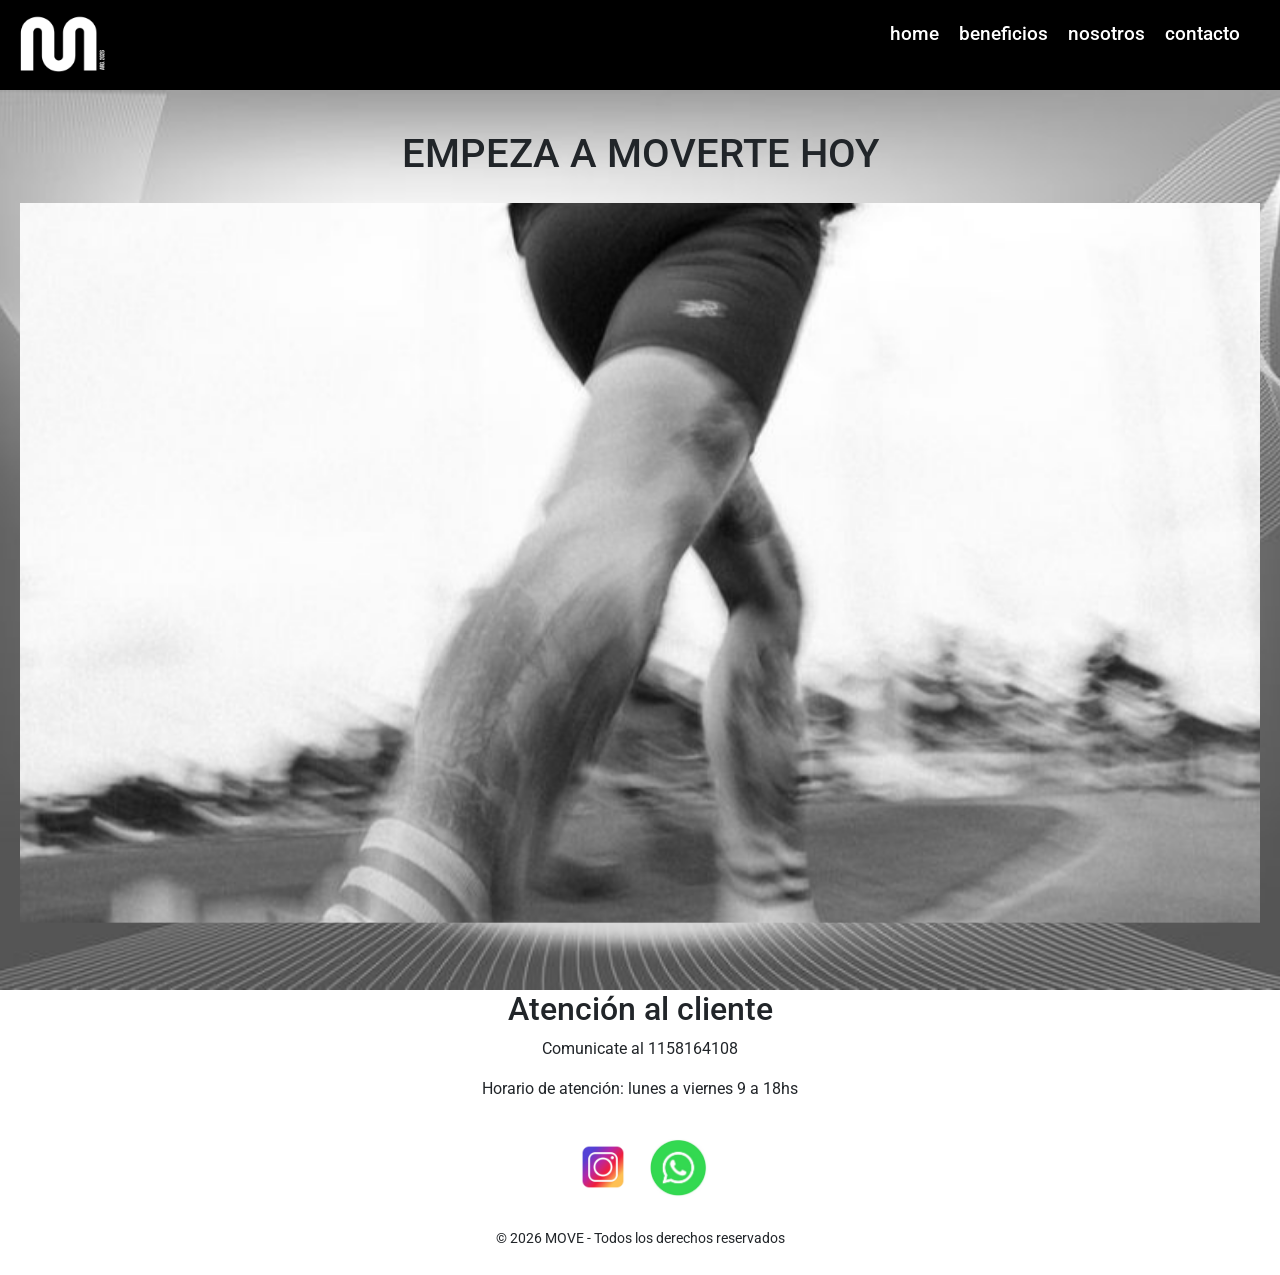
<file: index.html>
<!DOCTYPE html>
<html lang="en">

<head>
    <meta charset="UTF-8">
    <meta name="viewport" content="width=device-width, initial-scale=1.0">
    <meta name="description"
        content="MOVE es un club de beneficios deportivos que conecta tu entrenamiento con descuentos, experiencias y recompensas para potenciar tu rendimiento.">
    <meta name="keywords"
        content="club de beneficios deportivos, descuentos fitness, running, gimnasios, recompensas, bienestar, MOVE, actividad física, comunidad deportiva">

    <title>Document</title>

    <!-- link BS -->
    <link href="https://cdn.jsdelivr.net/npm/bootstrap@5.3.8/dist/css/bootstrap.min.css" rel="stylesheet"
        integrity="sha384-sRIl4kxILFvY47J16cr9ZwB07vP4J8+LH7qKQnuqkuIAvNWLzeN8tE5YBujZqJLB" crossorigin="anonymous">

    <link rel="stylesheet" href="./sass/main.scss">
</head>
<link rel="stylesheet" href="./css/estilos.css">

<body>

    <header class="header">

        <img class="logo" src="./img/portada negra.png" alt="portada move">

        <nav class="nav">
            <ul class="headerul">
                <li><a href="#">home</a></li>
                <li><a href="./pages/beneficios.html">beneficios</a></li>
                <li><a href="./pages/nosotros.html">nosotros</a></li>
                <li><a href="./pages/contacto.html">contacto</a></li>
            </ul>
        </nav>

    </header>


    <main class="presentacion">

        <!-- presentacion -->

        <div class="titulo">
            <h1>Empeza a moverte hoy</h1>
        </div>

        <div class="carousel-move">
            <div id="carouselExampleSlidesOnly" class="carousel slide" data-bs-ride="carousel">
                <div class="carousel-inner">
                    <div class="carousel-item active">
                        <img src="./img/carrousel2.png" class="d-block w-100" alt="carousel-img">
                    </div>
                    <div class="carousel-item">
                        <img src="./img/carrousel1.jpg" class="d-block w-100" alt="carousel-img">
                    </div>
                    <div class="carousel-item">
                        <img src="./img/carrousel3.png" class="d-block w-100" alt="carousel-img">
                    </div>
                </div>
            </div>
        </div>

    </main>

    <footer class="footer">

        <div class="atencion">
            <h2>Atención al cliente</h2>
            <p>Comunicate al 1158164108</p>
            <p>Horario de atención: lunes a viernes 9 a 18hs</p>
        </div>

        <section class="redes">
            <img class="instagram" src="./img/2227.jpg" alt="Instagram MOVE">
            <img class="whastapp" src="./img/whatsapp.jpg" alt="whatsapp">
        </section>

        <p class="copy">© 2026 MOVE - Todos los derechos reservados</p>

    </footer>

    <!--JS de BS-->
    <script src="https://cdn.jsdelivr.net/npm/bootstrap@5.3.8/dist/js/bootstrap.bundle.min.js"
        integrity="sha384-FKyoEForCGlyvwx9Hj09JcYn3nv7wiPVlz7YYwJrWVcXK/BmnVDxM+D2scQbITxI"
        crossorigin="anonymous"></script>

</body>

</html>
</file>
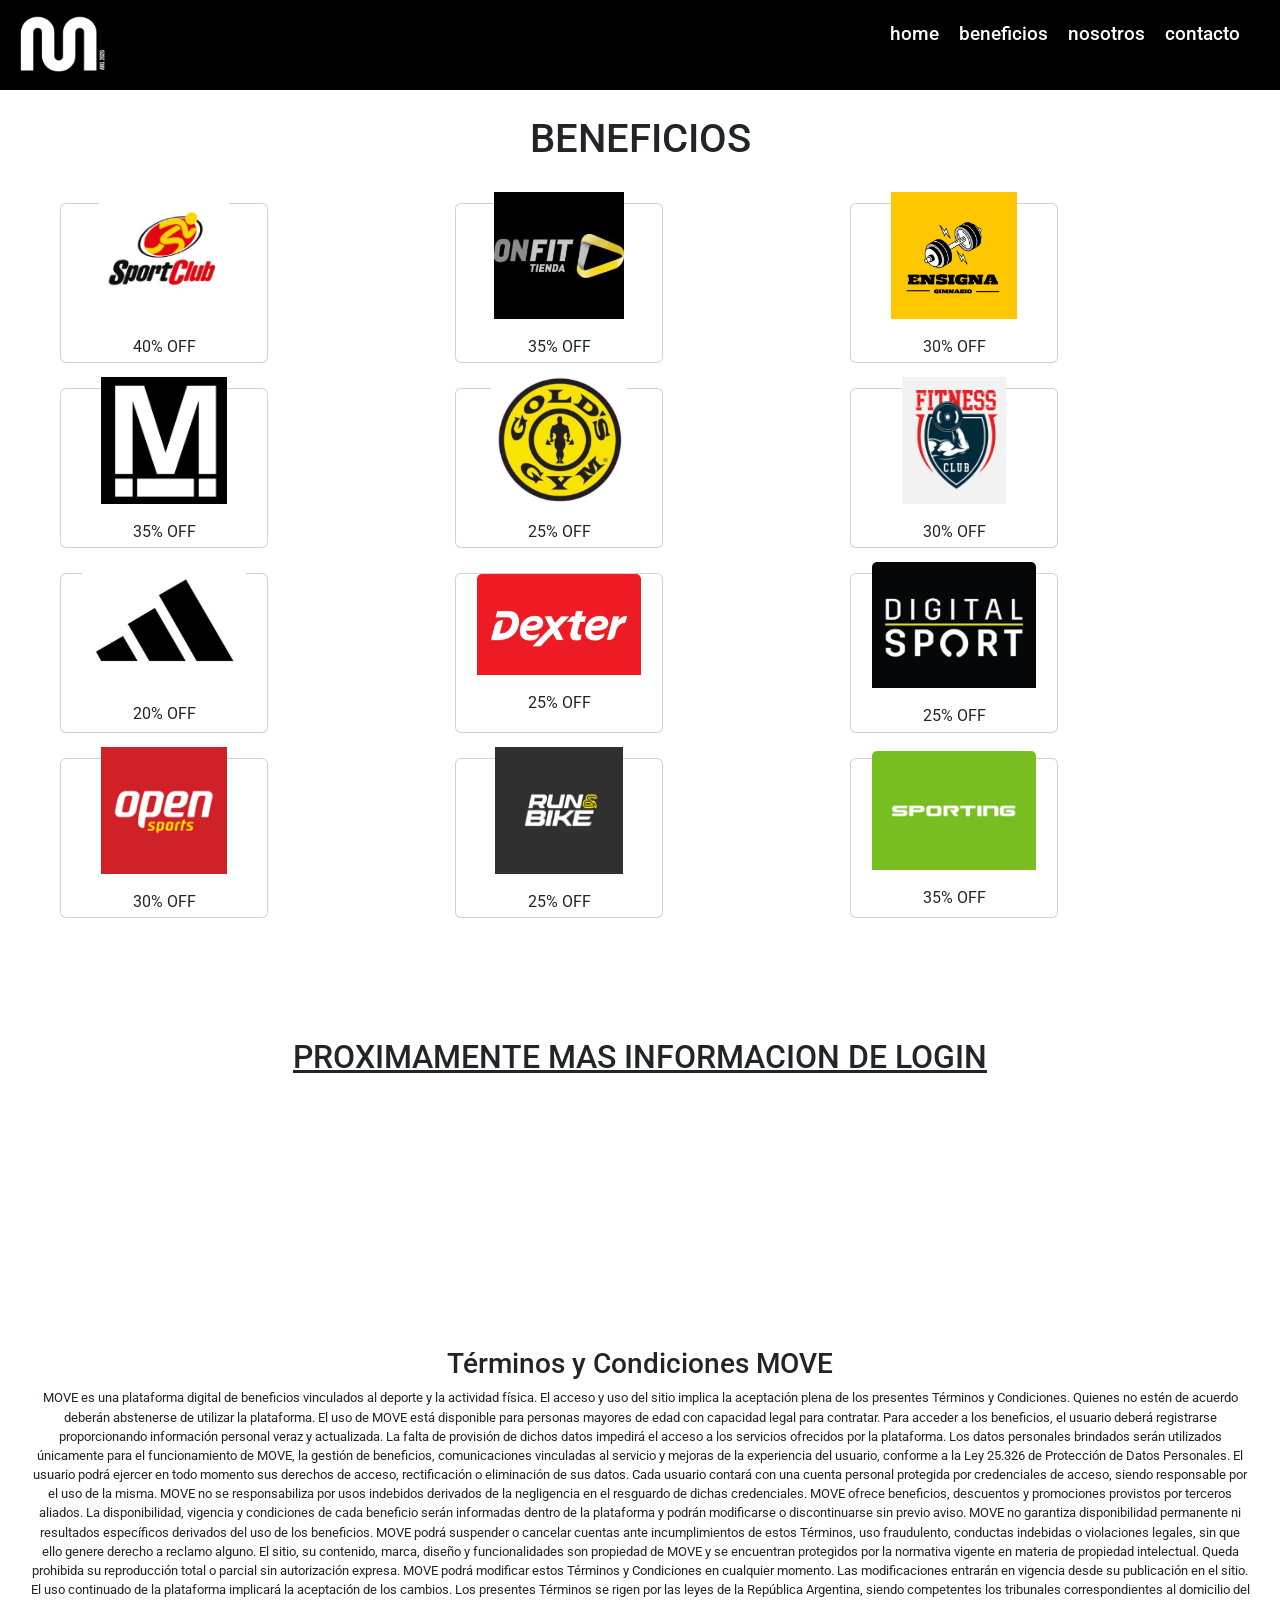
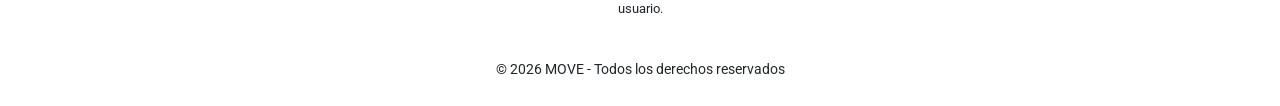
<file: pages/beneficios.html>
<!DOCTYPE html>
<html lang="en">

<head>
    <meta charset="UTF-8">
    <meta name="viewport" content="width=device-width, initial-scale=1.0">
    <meta name="description"
        content="Entrená, sumá beneficios y superate. MOVE es el club que transforma tu actividad física en descuentos, recompensas y experiencias.">
    <meta name="keywords"
        content="club de beneficios deportivos, descuentos fitness, running, gimnasios, recompensas, bienestar, MOVE, actividad física, comunidad deportiva">
    
        <title>Document</title>

    <!-- link BS -->
    <link href="https://cdn.jsdelivr.net/npm/bootstrap@5.3.8/dist/css/bootstrap.min.css" rel="stylesheet"
        integrity="sha384-sRIl4kxILFvY47J16cr9ZwB07vP4J8+LH7qKQnuqkuIAvNWLzeN8tE5YBujZqJLB" crossorigin="anonymous">

    <link rel="stylesheet" href="../css/estilos.css">
</head>

<body>
    <header class="header">

        <!--logo-->
        <a href="../index.html"> <img class="logo" src="../img/portada negra.png" alt="que muestra la img"> </a>


        <nav class="nav">

            <ul class="headerul">
                <li> <a href="../index.html">home</a></li>
                <li><a href="#">beneficios</a></li>
                <li><a href="./nosotros.html">nosotros</a></li>
                <li><a href="./contacto.html">contacto</a></li>
            </ul>

        </nav>

        <h1 class="titulo1">Beneficios</h1>

    </header>

    <main>

        <div class="cards-grid">

            <div class="card" style="width: 13rem;">
                <img src="../img/sportclub.jpeg" class="card-img-top">
                <div class="card-body">
                    <p class="card-text">40% OFF</p>
                </div>
            </div>

            <div class="card" style="width: 13rem;">
                <img src="../img/onfit.png" class="card-img-top">
                <div class="card-body">
                    <p class="card-text">35% OFF</p>
                </div>
            </div>

            <div class="card" style="width: 13rem;">
                <img src="../img/ensignaclub.png" class="card-img-top">
                <div class="card-body">
                    <p class="card-text">30% OFF</p>
                </div>
            </div>

            <div class="card" style="width: 13rem;">
                <img src="../img/megatlon.png" class="card-img-top">
                <div class="card-body">
                    <p class="card-text">35% OFF</p>
                </div>
            </div>

            <div class="card" style="width: 13rem;">
                <img src="../img/gymgolds.png" class="card-img-top">
                <div class="card-body">
                    <p class="card-text">25% OFF</p>
                </div>
            </div>

            <div class="card" style="width: 13rem;">
                <img src="../img/fitnessclub.png" class="card-img-top">
                <div class="card-body">
                    <p class="card-text">30% OFF</p>
                </div>
            </div>

            <div class="card" style="width: 13rem;">
                <img src="../img/logo-adidas.png" class="card-img-top">
                <div class="card-body">
                    <p class="card-text">20% OFF</p>
                </div>
            </div>

            <div class="card" style="width: 13rem;">
                <img src="../img/logo-dexter.png" class="card-img-top">
                <div class="card-body">
                    <p class="card-text">25% OFF</p>
                </div>
            </div>

            <div class="card" style="width: 13rem;">
                <img src="../img/logo-digitalsport.png" class="card-img-top">
                <div class="card-body">
                    <p class="card-text">25% OFF</p>
                </div>
            </div>

            <div class="card" style="width: 13rem;">
                <img src="../img/logo-opensport.png" class="card-img-top">
                <div class="card-body">
                    <p class="card-text">30% OFF</p>
                </div>
            </div>

            <div class="card" style="width: 13rem;">
                <img src="../img/logo-runandbike.png" class="card-img-top">
                <div class="card-body">
                    <p class="card-text">25% OFF</p>
                </div>
            </div>

            <div class="card" style="width: 13rem;">
                <img src="../img/logo-sporting.png" class="card-img-top">
                <div class="card-body">
                    <p class="card-text">35% OFF</p>
                </div>
            </div>

        </div>

        <h2 class="login"> Proximamente mas informacion de login </h2>

        <div class="condiciones">
            <h3> Términos y Condiciones MOVE</h3>

            <p> MOVE es una plataforma digital de beneficios vinculados al deporte y la actividad física. El acceso y
                uso
                del sitio implica la aceptación plena de los presentes Términos y Condiciones. Quienes no estén de
                acuerdo
                deberán abstenerse de utilizar la plataforma.

                El uso de MOVE está disponible para personas mayores de edad con capacidad legal para contratar. Para
                acceder a los beneficios, el usuario deberá registrarse proporcionando información personal veraz y
                actualizada. La
                falta de provisión de dichos datos impedirá el acceso a los servicios ofrecidos por la plataforma.

                Los datos personales brindados serán utilizados únicamente para el funcionamiento de MOVE, la gestión de
                beneficios, comunicaciones vinculadas al servicio y mejoras de la experiencia del usuario, conforme a la
                Ley
                25.326 de Protección de Datos Personales. El usuario podrá ejercer en todo momento sus derechos de
                acceso,
                rectificación o eliminación de sus datos.

                Cada usuario contará con una cuenta personal protegida por credenciales de acceso, siendo responsable
                por el
                uso de la misma. MOVE no se responsabiliza por usos indebidos derivados de la negligencia en el
                resguardo de
                dichas credenciales.

                MOVE ofrece beneficios, descuentos y promociones provistos por terceros aliados. La disponibilidad,
                vigencia
                y condiciones de cada beneficio serán informadas dentro de la plataforma y podrán modificarse o
                discontinuarse
                sin previo aviso. MOVE no garantiza disponibilidad permanente ni resultados específicos derivados del
                uso de
                los
                beneficios.

                MOVE podrá suspender o cancelar cuentas ante incumplimientos de estos Términos, uso fraudulento,
                conductas
                indebidas o violaciones legales, sin que ello genere derecho a reclamo alguno.

                El sitio, su contenido, marca, diseño y funcionalidades son propiedad de MOVE y se encuentran protegidos
                por
                la normativa vigente en materia de propiedad intelectual. Queda prohibida su reproducción total o
                parcial
                sin
                autorización expresa.

                MOVE podrá modificar estos Términos y Condiciones en cualquier momento. Las modificaciones entrarán en
                vigencia desde su publicación en el sitio. El uso continuado de la plataforma implicará la aceptación de
                los
                cambios.

                Los presentes Términos se rigen por las leyes de la República Argentina, siendo competentes los
                tribunales
                correspondientes al domicilio del usuario. </p>
        </div>


    </main>

    <!-- footer-->
    <footer>

        <p class="copy">© 2026 MOVE - Todos los derechos reservados</p>

    </footer>

    <!--JS de BS-->
    <script src="https://cdn.jsdelivr.net/npm/bootstrap@5.3.8/dist/js/bootstrap.bundle.min.js"
        integrity="sha384-FKyoEForCGlyvwx9Hj09JcYn3nv7wiPVlz7YYwJrWVcXK/BmnVDxM+D2scQbITxI"
        crossorigin="anonymous"></script>

</body>


</html>
</file>
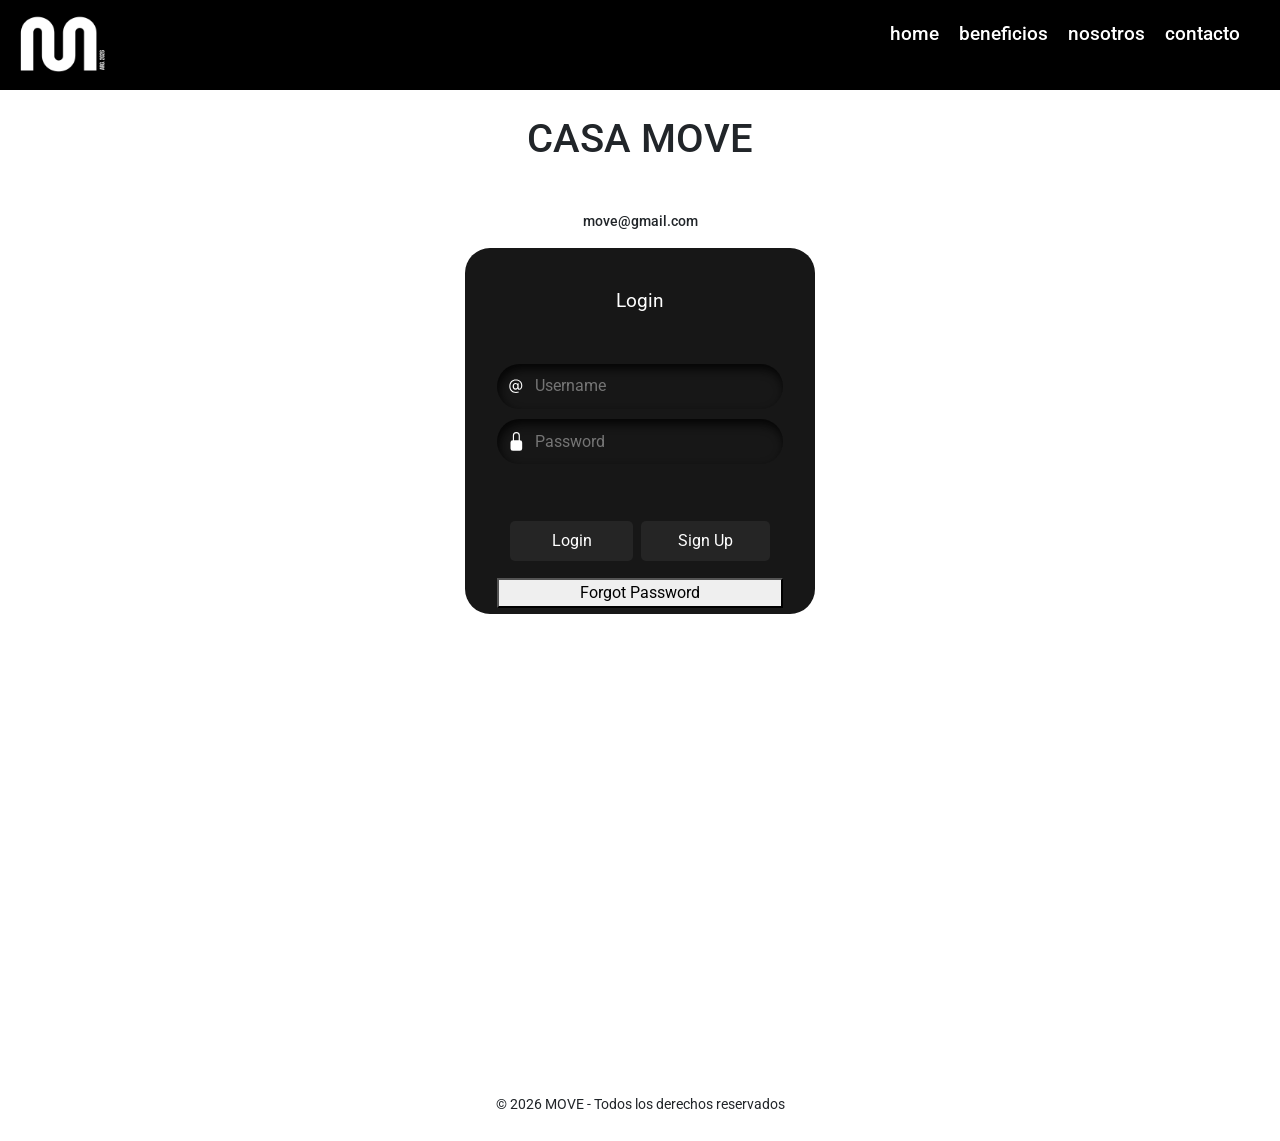
<file: pages/contacto.html>
<!DOCTYPE html>
<html lang="en">

<head>
    <meta charset="UTF-8">
    <meta name="viewport" content="width=device-width, initial-scale=1.0">
    <meta name="description"
        content="MOVE es una comunidad deportiva donde tu esfuerzo se convierte en beneficios reales, desafíos y recompensas que te motivan a ir más allá.">
    <meta name="keywords"
        content="club de beneficios deportivos, descuentos fitness, running, gimnasios, recompensas, bienestar, MOVE, actividad física, comunidad deportiva">
    
        <title>Document</title>

    <!-- link BS -->
    <link href="https://cdn.jsdelivr.net/npm/bootstrap@5.3.8/dist/css/bootstrap.min.css" rel="stylesheet"
        integrity="sha384-sRIl4kxILFvY47J16cr9ZwB07vP4J8+LH7qKQnuqkuIAvNWLzeN8tE5YBujZqJLB" crossorigin="anonymous">

    <link rel="stylesheet" href="../css/estilos.css">
</head>

<body>
    <header class="header">
        <!--logo-->
        <a href="../index.html"> <img class="logo" src="../img/portada negra.png" alt="que muestra la img"> </a>


        <nav class="nav">

            <ul class="headerul">

                <li><a href="../index.html">home</a></li>
                <li><a href="./beneficios.html">beneficios</a></li>
                <li><a href="./nosotros.html">nosotros</a></li>
                <li><a href="#">contacto</a></li>
            </ul>

        </nav>
    </header>

    <main>

        <h1 class="titulo1">Casa Move</h1>

        <h2 class="copy">move@gmail.com</h2>

        <!-- From Uiverse.io by Praashoo7 -->
        <form class="form">
            <p id="heading">Login</p>
            <div class="field">
                <svg class="input-icon" xmlns="http://www.w3.org/2000/svg" width="16" height="16" fill="currentColor"
                    viewBox="0 0 16 16">
                    <path
                        d="M13.106 7.222c0-2.967-2.249-5.032-5.482-5.032-3.35 0-5.646 2.318-5.646 5.702 0 3.493 2.235 5.708 5.762 5.708.862 0 1.689-.123 2.304-.335v-.862c-.43.199-1.354.328-2.29.328-2.926 0-4.813-1.88-4.813-4.798 0-2.844 1.921-4.881 4.594-4.881 2.735 0 4.608 1.688 4.608 4.156 0 1.682-.554 2.769-1.416 2.769-.492 0-.772-.28-.772-.76V5.206H8.923v.834h-.11c-.266-.595-.881-.964-1.6-.964-1.4 0-2.378 1.162-2.378 2.823 0 1.737.957 2.906 2.379 2.906.8 0 1.415-.39 1.709-1.087h.11c.081.67.703 1.148 1.503 1.148 1.572 0 2.57-1.415 2.57-3.643zm-7.177.704c0-1.197.54-1.907 1.456-1.907.93 0 1.524.738 1.524 1.907S8.308 9.84 7.371 9.84c-.895 0-1.442-.725-1.442-1.914z">
                    </path>
                </svg>
                <input autocomplete="off" placeholder="Username" class="input-field" type="text">
            </div>
            <div class="field">
                <svg class="input-icon" xmlns="http://www.w3.org/2000/svg" width="16" height="16" fill="currentColor"
                    viewBox="0 0 16 16">
                    <path
                        d="M8 1a2 2 0 0 1 2 2v4H6V3a2 2 0 0 1 2-2zm3 6V3a3 3 0 0 0-6 0v4a2 2 0 0 0-2 2v5a2 2 0 0 0 2 2h6a2 2 0 0 0 2-2V9a2 2 0 0 0-2-2z">
                    </path>
                </svg>
                <input placeholder="Password" class="input-field" type="password">
            </div>
            <div class="btn">
                <button
                    class="button1">&nbsp;&nbsp;&nbsp;&nbsp;&nbsp;&nbsp;Login&nbsp;&nbsp;&nbsp;&nbsp;&nbsp;&nbsp;</button>
                <button class="button2">Sign Up</button>
            </div>
            <button class="button3">Forgot Password</button>
        </form>


        <iframe class="mapa"
            src="https://www.google.com/maps/embed?pb=!1m18!1m12!1m3!1d3275.037125497195!2d-58.45427662444786!3d-34.830159072873954!2m3!1f0!2f0!3f0!3m2!1i1024!2i768!4f13.1!3m3!1m2!1s0x95bcd3fa75db991f%3A0x6a4f0b601828a6a5!2sBCG%2C%20T.%20Ghersi%20329%2C%20B1841%20Monte%20Grande%2C%20Provincia%20de%20Buenos%20Aires!5e0!3m2!1ses-419!2sar!4v1768160810216!5m2!1ses-419!2sar"
            referrerpolicy="no-referrer-when-downgrade">

        </iframe>

    </main>


    <footer>
        <p class="copy">© 2026 MOVE - Todos los derechos reservados</p>
    </footer>

    <!--JS de BS-->
    <script src="https://cdn.jsdelivr.net/npm/bootstrap@5.3.8/dist/js/bootstrap.bundle.min.js"
        integrity="sha384-FKyoEForCGlyvwx9Hj09JcYn3nv7wiPVlz7YYwJrWVcXK/BmnVDxM+D2scQbITxI"
        crossorigin="anonymous"></script>

</body>

</html>
</file>
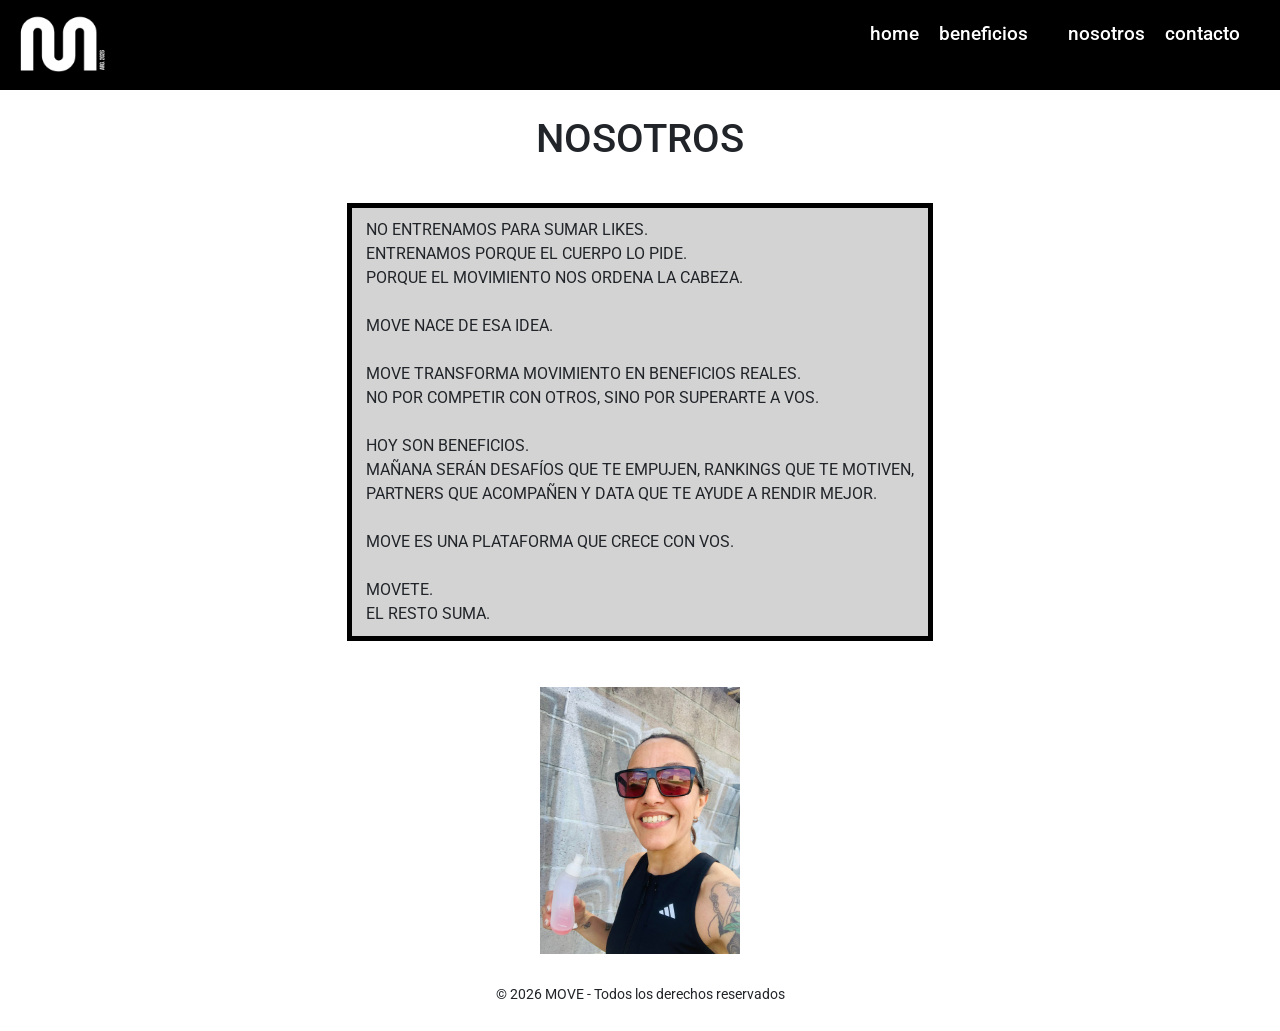
<file: pages/nosotros.html>
<!DOCTYPE html>
<html lang="en">

<head>
    <meta charset="UTF-8">
    <meta name="viewport" content="width=device-width, initial-scale=1.0">
    <meta name="description"
        content="MOVE es una comunidad deportiva donde tu esfuerzo se convierte en beneficios reales, desafíos y recompensas que te motivan a ir más allá.">
    <meta name="keywords"
        content="club de beneficios deportivos, descuentos fitness, running, gimnasios, recompensas, bienestar, MOVE, actividad física, comunidad deportiva">

    <title>Document</title>

    <!-- link BS -->
    <link href="https://cdn.jsdelivr.net/npm/bootstrap@5.3.8/dist/css/bootstrap.min.css" rel="stylesheet"
        integrity="sha384-sRIl4kxILFvY47J16cr9ZwB07vP4J8+LH7qKQnuqkuIAvNWLzeN8tE5YBujZqJLB" crossorigin="anonymous">

    <link rel="stylesheet" href="../css/estilos.css">
</head>

<body>
    <header class="header">

        <!--logo-->
        <a href="../index.html"> <img class="logo" src="../img/portada negra.png" alt="que muestra la img"> </a>




        <nav class="nav">

            <ul class="headerul">

                <li><a href="../index.html">home</a></li>
                <li><a href="./beneficios.html">beneficios</a>
                <li>
                <li><a href="#">nosotros</a></li>
                <li><a href="./contacto.html">contacto</a></li>

            </ul>
        </nav>
        <h1 class="titulo1">Nosotros</h1>

    </header>

    <main>
        <div class="contenedor-textoimp">
            <p class="textoimp"> No entrenamos para sumar likes.
                Entrenamos porque el cuerpo lo pide.
                Porque el movimiento nos ordena la cabeza.

                MOVE nace de esa idea.

                MOVE transforma movimiento en beneficios reales.
                No por competir con otros, sino por superarte a vos.

                Hoy son beneficios.
                Mañana serán desafíos que te empujen, rankings que te motiven,
                partners que acompañen y data que te ayude a rendir mejor.

                MOVE es una plataforma que crece con vos.

                Movete.
                El resto suma. </p>
        </div>

        <img class="eri" src="../img/eri.jpeg" alt="soy yo su creadora">

    </main>

    <footer>
        <p class="copy">© 2026 MOVE - Todos los derechos reservados</p>
    </footer>

    <!--JS de BS-->
    <script src="https://cdn.jsdelivr.net/npm/bootstrap@5.3.8/dist/js/bootstrap.bundle.min.js"
        integrity="sha384-FKyoEForCGlyvwx9Hj09JcYn3nv7wiPVlz7YYwJrWVcXK/BmnVDxM+D2scQbITxI"
        crossorigin="anonymous"></script>

</body>

</html>
</file>
<file: css/estilos.css>
@import url("https://fonts.googleapis.com/css2?family=Roboto:ital,wght@0,100..900;1,100..900&display=swap");
/* MOBILE */
@media (max-width: 768px) {
  .header {
    display: flex;
    flex-direction: column;
    align-items: center;
  }
  .header .nav {
    position: static;
    margin-top: 10px;
  }
  .header .nav a {
    color: black;
  }
}
/* RESET BASE */
*,
*::before,
*::after {
  box-sizing: border-box;
}

html,
body {
  margin: 0;
  padding: 0;
  overflow-x: hidden;
  font-family: "Roboto", sans-serif;
}

/* LAYOUT GENERAL */
.presentacion {
  background-image: url(../img/portada-fondo.jpg);
  background-repeat: no-repeat;
  background-position: center;
  background-size: cover;
  min-height: 100vh;
  padding: 40px 20px;
}

/* TITULOS */
.titulo {
  text-transform: uppercase;
  text-align: center;
  margin-bottom: 25px;
}

.titulo1 {
  text-transform: uppercase;
  text-align: center;
  margin: 25px 0 40px;
}

/* TEXTO IMPACTO */
.contenedor-textoimp {
  text-align: center;
  margin: 30px 0;
}
.contenedor-textoimp .textoimp {
  text-transform: uppercase;
  white-space: pre-line;
  background-color: lightgray;
  border: 5px solid black;
  padding: 10px 14px;
  display: inline-block;
  text-align: left;
}

/* CONDICIONES */
.condiciones {
  text-align: center;
  font-size: 0.8rem;
  margin: 200px 30px 30px 30px;
}

/* IMG ERI */
.eri {
  width: 200px;
  display: block;
  margin: 20px auto;
}

/* LOGIN */
.login {
  text-align: center;
  font-size: 2rem;
  padding: 70px;
  margin: 50px 35px 35px 35px;
  text-transform: uppercase;
  text-decoration: underline;
}

.copy {
  text-align: center;
  font-size: 14px;
  padding: 10px 0;
}

.form {
  display: flex;
  flex-direction: column;
  gap: 10px;
  padding-left: 2em;
  padding-right: 2em;
  padding-bottom: 0.4em;
  background-color: #171717;
  border-radius: 25px;
  transition: 0.4s ease-in-out;
  margin: auto;
  max-width: 350px;
}
.form:hover {
  transform: scale(1.05);
  border: 1px solid black;
}
.form #heading {
  text-align: center;
  margin: 2em;
  color: rgb(255, 255, 255);
  font-size: 1.2em;
}
.form .field {
  display: flex;
  align-items: center;
  justify-content: center;
  gap: 0.5em;
  border-radius: 25px;
  padding: 0.6em;
  border: none;
  outline: none;
  color: white;
  background-color: #171717;
  box-shadow: inset 2px 5px 10px rgb(5, 5, 5);
}
.form .field .input-icon {
  height: 1.3em;
  width: 1.3em;
  fill: white;
}
.form .field .input-field {
  background: none;
  border: none;
  outline: none;
  width: 100%;
  color: #d3d3d3;
}
.form .btn {
  display: flex;
  justify-content: center;
  flex-direction: row;
  margin-top: 2.5em;
}
.form .btn .button1,
.form .btn .button2,
.form .btn .button3 {
  border: none;
  outline: none;
  transition: 0.4s ease-in-out;
  background-color: #252525;
  color: white;
  border-radius: 5px;
  padding: 0.5em;
}
.form .btn .button1 {
  padding-left: 1.1em;
  padding-right: 1.1em;
  margin-right: 0.5em;
}
.form .btn .button1:hover {
  background-color: black;
}
.form .btn .button2 {
  padding-left: 2.3em;
  padding-right: 2.3em;
}
.form .btn .button2:hover {
  background-color: black;
}
.form .btn .button3 {
  margin-bottom: 3em;
}
.form .btn .button3:hover {
  background-color: red;
}

/* MAPA */
.mapa {
  display: block;
  width: 100%;
  max-width: 600px;
  height: 350px;
  margin: 60px auto;
  border: 0;
}

/* HEADER */
.header {
  position: relative;
}
.header .logo {
  width: 100%;
  display: block;
}
.header .nav {
  position: absolute;
  top: 20px;
  right: 40px;
}
.header .nav a {
  color: white;
  text-decoration: none;
  font-size: larger;
  font-weight: 500;
}
.header .headerul {
  list-style: none;
  display: flex;
  gap: 20px;
  padding: 0;
  margin: 0;
  justify-content: center;
  flex-wrap: wrap;
}

/* GRID CARDS */
.cards-grid {
  display: grid;
  grid-template-columns: repeat(3, 1fr);
  gap: 25px;
  max-width: 1200px;
  margin: 0 auto;
  padding: 0 20px;
}
@media (max-width: 900px) {
  .cards-grid {
    grid-template-columns: repeat(2, 1fr);
  }
}
@media (max-width: 500px) {
  .cards-grid {
    grid-template-columns: 1fr;
  }
}
.cards-grid .card {
  width: 260px;
  height: 160px;
  display: flex;
  align-items: center;
  justify-content: center;
}
.cards-grid .card img {
  max-width: 80%;
  max-height: 80%;
  object-fit: contain;
}

/* CAROUSEL */
.carousel-move {
  height: 80vh;
}
.carousel-move img {
  height: 80vh;
  object-fit: cover;
}
@media (max-width: 768px) {
  .carousel-move,
  .carousel-move img {
    height: 50vh;
  }
}

/* FOOTER */
.footer {
  display: flex;
  flex-direction: column;
  align-items: center;
  text-align: center;
  gap: 20px;
}
.footer .atencion {
  max-width: 400px;
}
.footer .redes {
  display: flex;
  gap: 15px;
  justify-content: center;
  align-items: center;
}
.footer .redes .instagram,
.footer .redes .whastapp {
  width: 60px;
}
.footer .copy {
  text-align: center;
  font-size: 14px;
  padding: 10px 0;
}

/*# sourceMappingURL=estilos.css.map */
</file>
